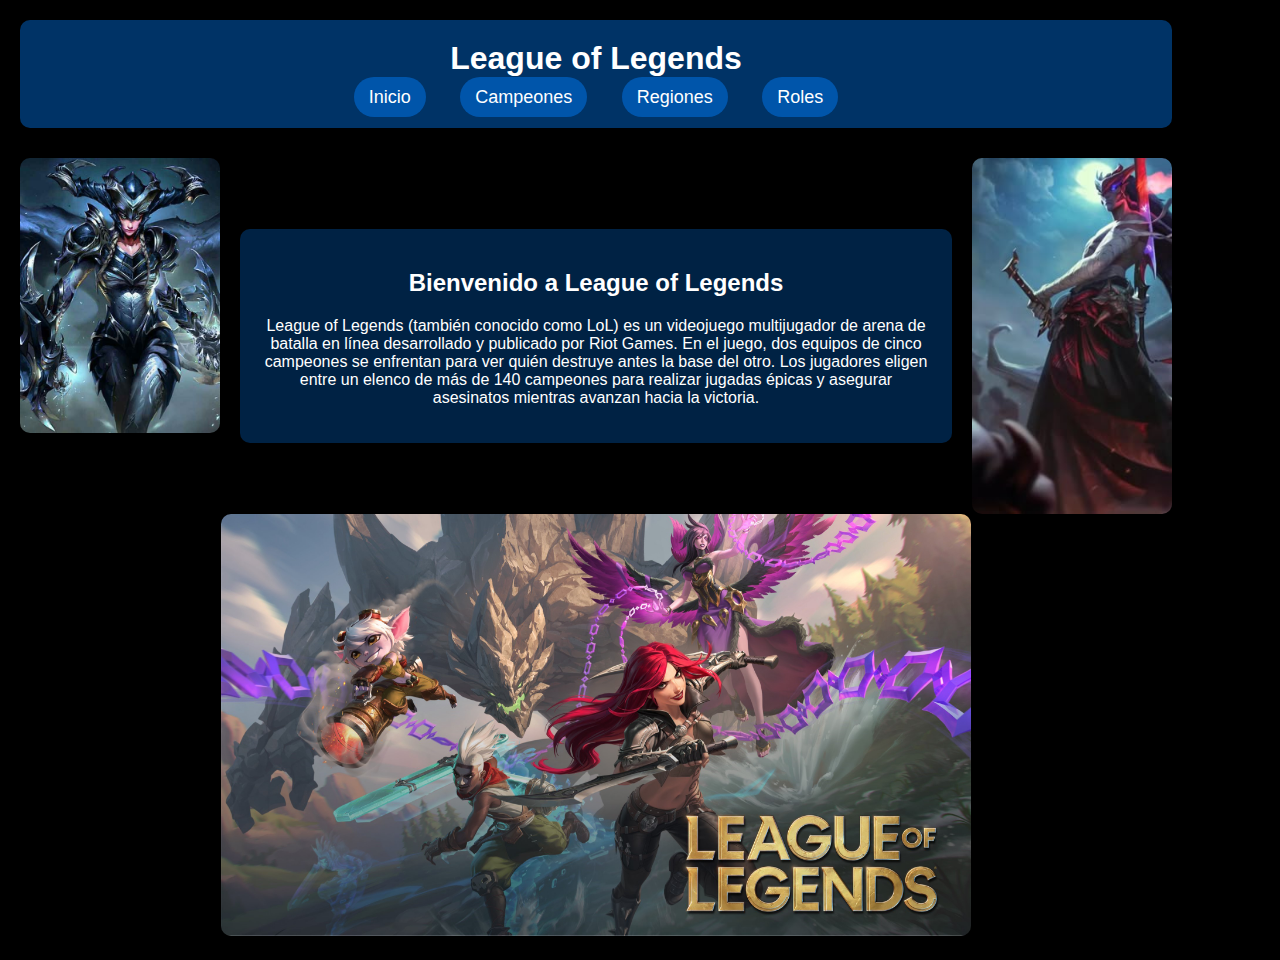
<file: index.html>
<!DOCTYPE html>
<html lang="es">
<head>
    <meta charset="UTF-8">
    <meta name="viewport" content="width=device-width, initial-scale=1.0">
    <title>League of Legends</title>
    <link rel="stylesheet" href="estilo.css">
</head>
<body>

    <div class="container">
        <header class="header">
            <h1>League of Legends</h1>
            <nav class="nav">
                <a href="index.html">Inicio</a>
                <a href="campeones.html">Campeones</a>
                <a href="regiones.html">Regiones</a>
                <a href="roles.html">Roles</a>
            </nav>
        </header>

        <!-- Contenedor para las imágenes y el contenido -->
        <div class="content-wrapper">
            <img src="imagenes/izq_img.jpg" alt="Imagen 1" class="image left">
            
            <main class="main-content">
                <div class="card">
                    <h2>Bienvenido a League of Legends</h2>
                    <p>League of Legends (también conocido como LoL) es un videojuego multijugador de arena de batalla en línea desarrollado y publicado por Riot Games. En el juego, dos equipos de cinco campeones se enfrentan para ver quién destruye antes la base del otro. Los jugadores eligen entre un elenco de más de 140 campeones para realizar jugadas épicas y asegurar asesinatos mientras avanzan hacia la victoria.</p>
                </div>
            </main>

            <img src="imagenes/der_img.jpg" alt="Imagen 2" class="image right">
        </div>

        <!-- Imagen debajo del contenido -->
        <div class="image-bottom">
            <img src="imagenes/med_img.jpg" alt="Imagen 3">
        </div>

    </div>


</body>
</html>
</file>
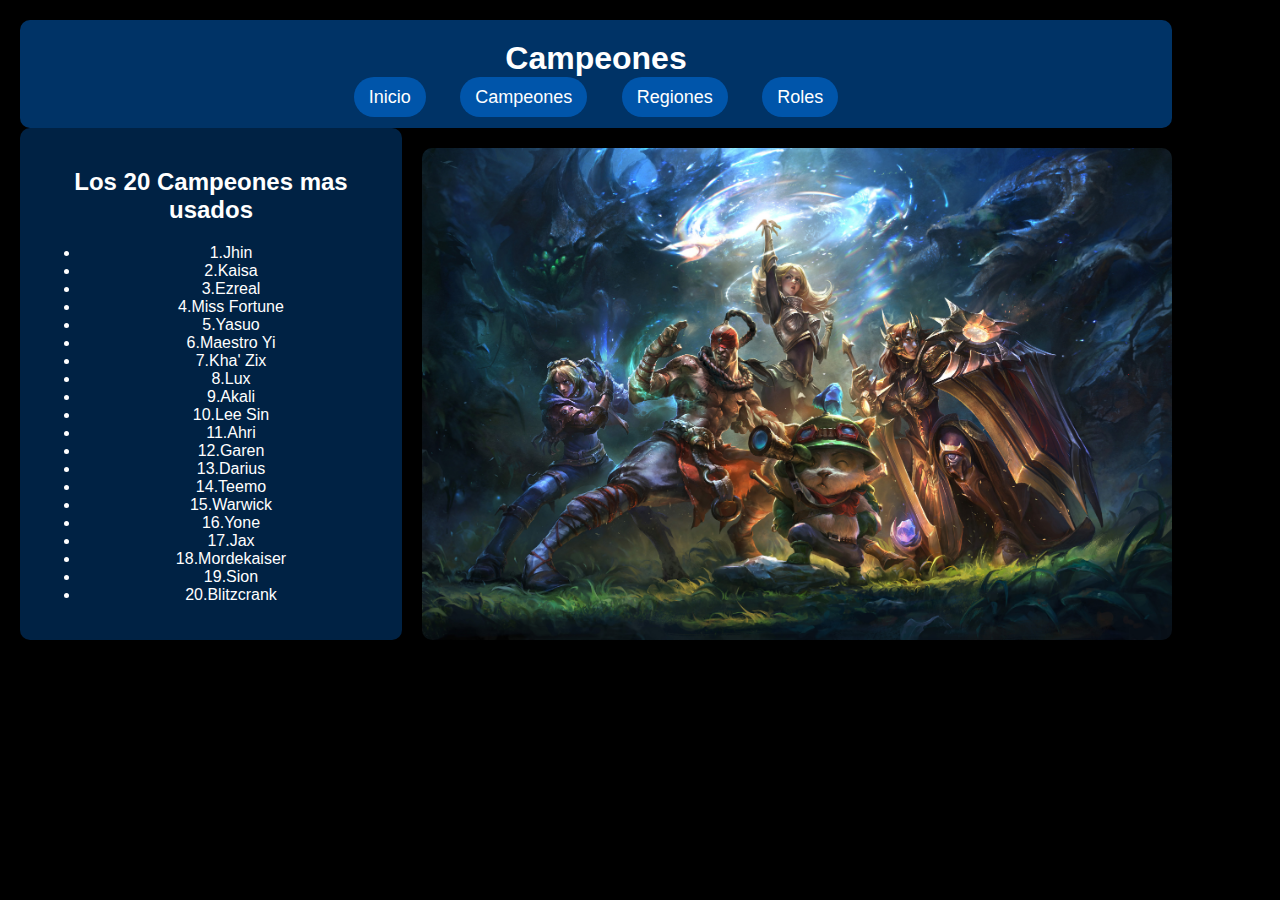
<file: campeones.html>
<!DOCTYPE html>
<html lang="es">
<head>
    <meta charset="UTF-8">
    <meta name="viewport" content="width=device-width, initial-scale=1.0">
    <title>Campeones - LoL</title>
    <link rel="stylesheet" href="estilo.css">
</head>
<body>

    <div class="container">
        <header class="header">
            <h1>Campeones</h1>
            <nav class="nav">
                <a href="index.html">Inicio</a>
                <a href="campeones.html">Campeones</a>
                <a href="regiones.html">Regiones</a>
                <a href="roles.html">Roles</a>
            </nav>
        </header>
	<div style="display:flex;">
        <main class="main-content" style="margin-right:20px">
            <div class="card">
                <h2>Los 20 Campeones mas usados</h2>
                <ul>
                    <li>1.Jhin</li>
                    <li>2.Kaisa</li>
                    <li>3.Ezreal</li>
                    <li>4.Miss Fortune</li>
                    <li>5.Yasuo</li>
		    <li>6.Maestro Yi</li>
                    <li>7.Kha' Zix</li>
                    <li>8.Lux</li>
                    <li>9.Akali</li>
                    <li>10.Lee Sin</li>
                    <li>11.Ahri</li>
                    <li>12.Garen</li>
                    <li>13.Darius</li>
                    <li>14.Teemo</li>
                    <li>15.Warwick</li>
		    <li>16.Yone</li>
                    <li>17.Jax</li>
                    <li>18.Mordekaiser</li>
                    <li>19.Sion</li>
                    <li>20.Blitzcrank</li>
                </ul>
		
            </div>
        </main>
	<img src="imagenes/camp_img.jpg" alt="Imagen Campeones" class="image-campeones">
	</div>

    </div>

</body>
</html>
</file>
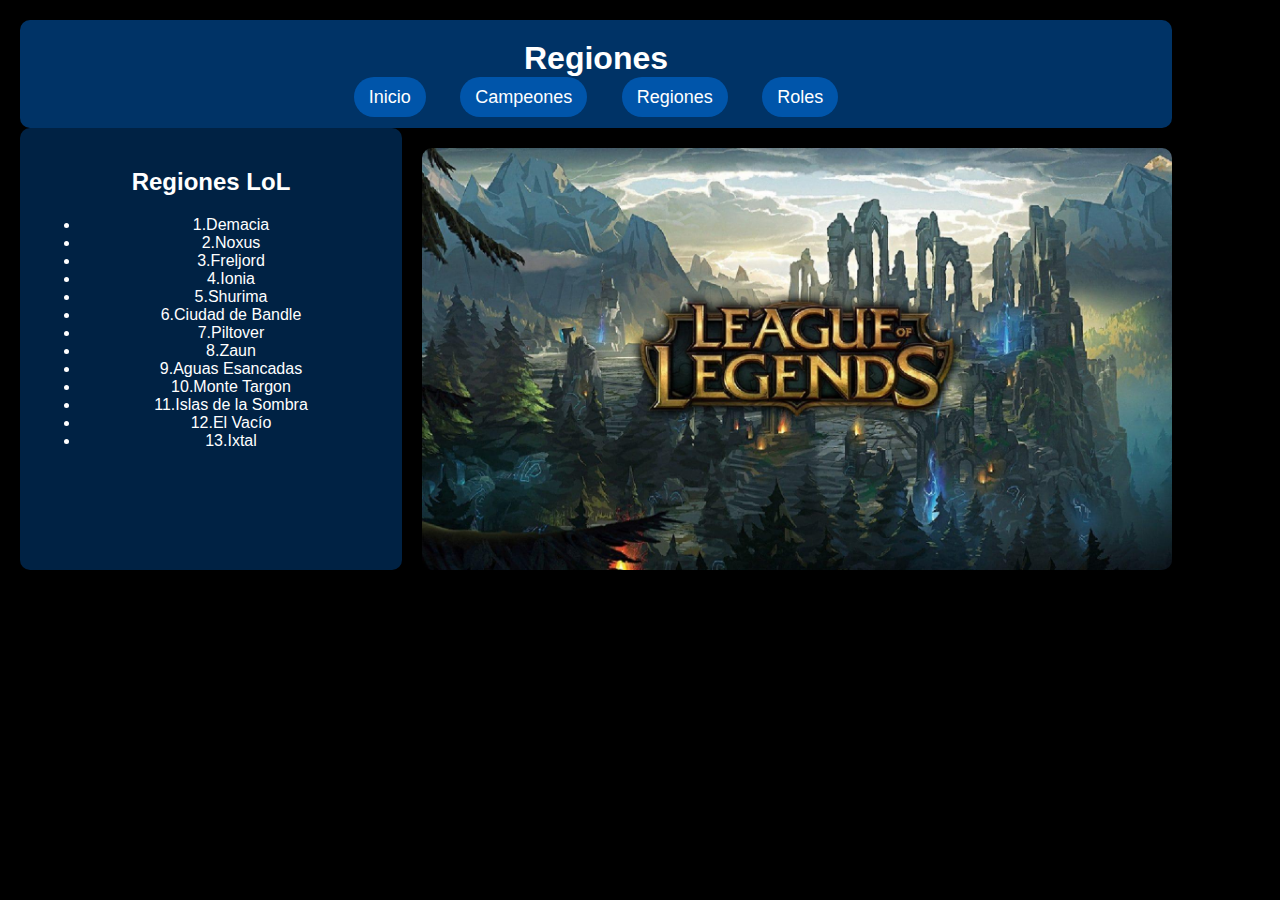
<file: regiones.html>
<!DOCTYPE html>
<html lang="es">
<head>
    <meta charset="UTF-8">
    <meta name="viewport" content="width=device-width, initial-scale=1.0">
    <title>Regiones - LoL</title>
    <link rel="stylesheet" href="estilo.css">
</head>
<body>

    <div class="container">
        <header class="header">
            <h1>Regiones</h1>
            <nav class="nav">
                <a href="index.html">Inicio</a>
                <a href="campeones.html">Campeones</a>
                <a href="regiones.html">Regiones</a>
                <a href="roles.html">Roles</a>
            </nav>
        </header>
	<div style="display:flex;">
        <main class="main-content" style="margin-right:20px">
            <div class="card">
                <h2>Regiones LoL</h2>
                <ul>
                    <li>1.Demacia</li>
                    <li>2.Noxus</li>
                    <li>3.Freljord</li>
                    <li>4.Ionia</li>
                    <li>5.Shurima</li>
		    <li>6.Ciudad de Bandle</li>
                    <li>7.Piltover</li>
                    <li>8.Zaun</li>
                    <li>9.Aguas Esancadas</li>
                    <li>10.Monte Targon</li>
                    <li>11.Islas de la Sombra</li>
                    <li>12.El Vacío</li>
                    <li>13.Ixtal</li>
                </ul>
		
            </div>
        </main>
	<img src="imagenes/reg_img.jpg" alt="Imagen Regiones" class="image-regiones">
	</div>

    </div>

</body>
</html>
</file>
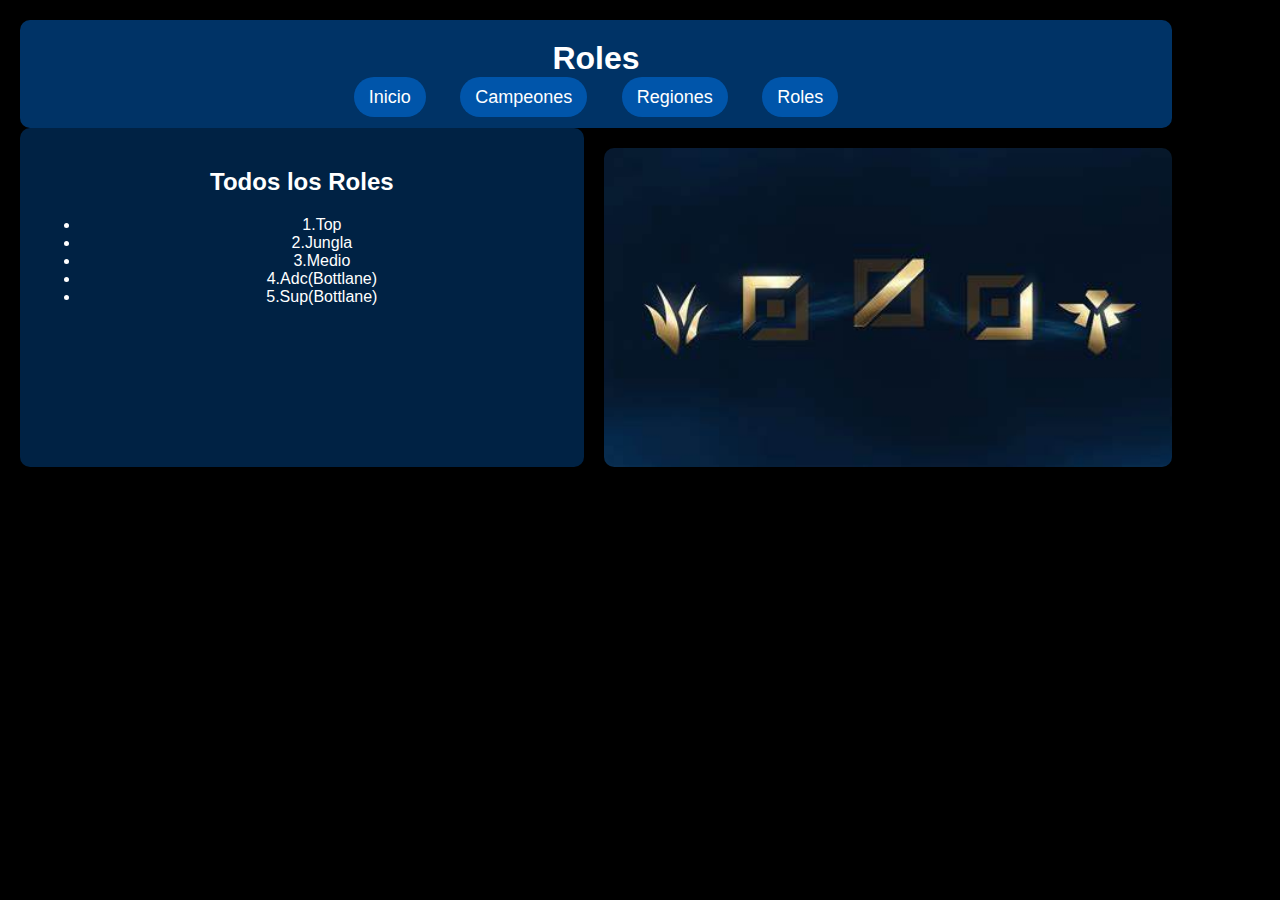
<file: roles.html>
<!DOCTYPE html>
<html lang="es">
<head>
    <meta charset="UTF-8">
    <meta name="viewport" content="width=device-width, initial-scale=1.0">
    <title>Roles - LoL</title>
    <link rel="stylesheet" href="estilo.css">
</head>
<body>

    <div class="container">
        <header class="header">
            <h1>Roles</h1>
            <nav class="nav">
                <a href="index.html">Inicio</a>
                <a href="campeones.html">Campeones</a>
                <a href="regiones.html">Regiones</a>
                <a href="roles.html">Roles</a>
            </nav>
        </header>
	<div style="display:flex;">
        <main class="main-content" style="margin-right:20px">
            <div class="card">
                <h2>Todos los Roles</h2>
                <ul>
                    <li>1.Top</li>
                    <li>2.Jungla</li>
                    <li>3.Medio</li>
                    <li>4.Adc(Bottlane)</li>
                    <li>5.Sup(Bottlane)</li>
                </ul>
		
            </div>
        </main>
	<img src="imagenes/rol_img.jpg" alt="Imagen Roles" class="image-roles">
	</div>

    </div>

</body>
</html>
</file>
<file: estilo.css>
/* Estilos generales */
body {
    font-family: Arial, sans-serif;
    background-color: black;
    color: white;
    margin: 0;
    padding: 0;
}

/* Contenedor principal */
.container {
    width: 90%;
    margin: 20px;
    text-align: center;
}

/* Header */
.header {
    background-color: #003366; /* Azul oscuro */
    padding: 20px;
    border-radius: 10px;
}

.header h1 {
    margin: 0;
    color: white;
}

/* Menú de navegación */
.nav {
    margin-top: 10px;
}

.nav a {
    color: white;
    text-decoration: none;
    margin: 0 15px;
    font-size: 18px;
    padding: 10px 15px;
    border-radius: 20px;
    background-color: #0055aa;
    transition: background 0.3s;
}

.nav a:hover {
    background-color: #0077ff;
}

/* Contenedor para imágenes laterales y contenido */
.content-wrapper {
    display: flex;
    align-items: center;
    justify-content: center;
    gap: 20px;
    margin-top: 30px;
}

/* Estilos para las imágenes laterales */
.image {
    width: 200px; /* Ajusta el tamaño según lo necesites */
    height: auto;
    border-radius: 10px;
}

/* Ajustes para imágenes izquierda y derecha */
.left {
    align-self: flex-start;
}

.right {
    align-self: flex-end;
}

/* Sección principal */
.main-content {
    background-color: #002244;
    padding: 20px;
    border-radius: 10px;
    width: 60%;
}

/* Imagen debajo del contenido */
.image-bottom {
    margin-top: 0px;
}

.image-bottom img {
    width: 750px; /* Ajusta el tamaño según lo necesites */
    border-radius: 10px;
}

.image-campeones{
	width:750px;
	border-radius: 10px;
	margin-top: 20px;
}

.image-regiones{
	width:750px;
	border-radius: 10px;
	margin-top: 20px;
}

.image-roles{
	width:750px;
	border-radius: 10px;
	margin-top: 20px;
}
</file>
